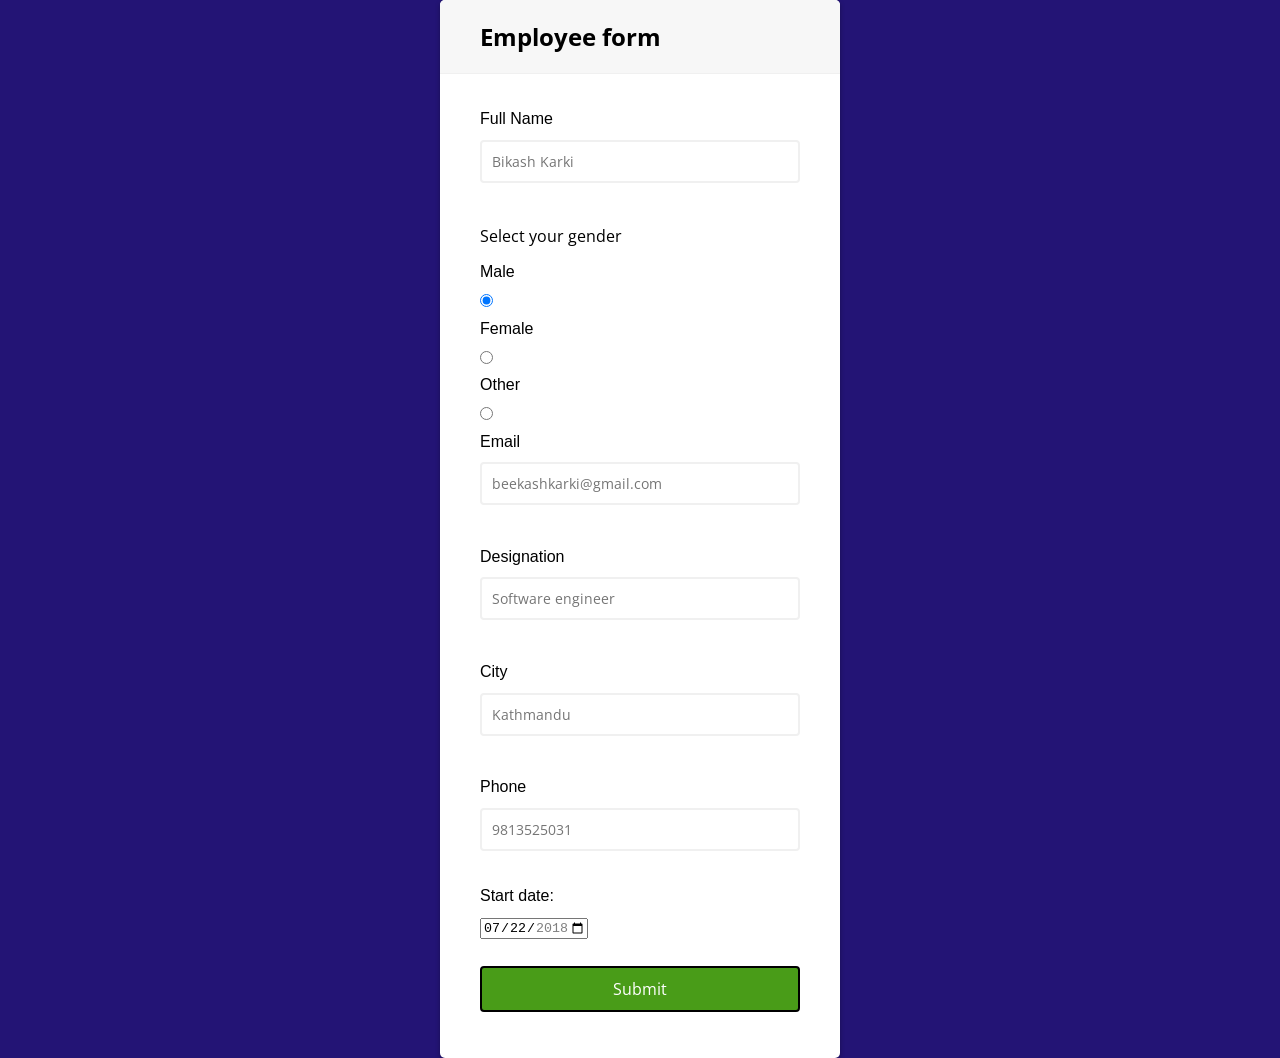
<file: index.html>
<html>
    <head>
        <title>Employee account</title>
		<link rel="stylesheet" href="style.css">
		
    </head>
<body>
<div class="container">
	<div class="header">
		<h2>Employee form</h2>
	</div>
	<form id="form" class="form">
		<div class="form-control">
			<label for="username">Full Name</label>
			<input type="text" placeholder="Bikash Karki" id="username" />
			<i class="fas fa-check-circle"></i>
			<i class="fas fa-exclamation-circle"></i>
			<small>Error message</small>
		</div>

	<div>
		<p>Select your gender</p>
	<div class="row">
		<div class="col">
			<label for="huey">Male</label>
		  <input type="radio" id="huey" name="drone" value="huey"
			 checked>
		  
		</div>
	
		<div class="col">
			<label for="dewey">Female</label>
		  <input type="radio" id="dewey" name="drone" value="dewey">
		</div>
	
		<div class="col">
			<label for="louie">Other</label>
		  <input type="radio" id="louie" name="drone" value="louie">
		</div>
	</div>
	</div>


		<div class="form-control">
			<label for="username">Email</label>
			<input type="email" placeholder="beekashkarki@gmail.com" id="email" />
			<i class="fas fa-check-circle"></i>
			<i class="fas fa-exclamation-circle"></i>
			<small>Error message</small>
		</div>
		<div class="form-control">
			<label for="username">Designation</label>
			<input type="text" placeholder="Software engineer " id="password"/>
			<i class="fas fa-check-circle"></i>
			<i class="fas fa-exclamation-circle"></i>
			<small>Error message</small>
		</div>
		<div class="form-control">
			<label for="username">City</label>
			<input type="text" placeholder="Kathmandu" id="password2"/>
			<i class="fas fa-check-circle"></i>
			<i class="fas fa-exclamation-circle"></i>
			<small>Error message</small>
		</div>
		<div class="form-control">
			<label for="username">Phone</label>
			<input type="text" placeholder="9813525031" id="password2"/>
			<i class="fas fa-check-circle"></i>
			<i class="fas fa-exclamation-circle"></i>
			<small>Error message</small>
		</div>
		<label for="start">Start date:</label>

<input type="date" id="start" name="trip-start"
       value="2018-07-22"
       min="2018-01-01" max="2018-12-31">

		<button>Submit</button>
	</form>
</div>
<script src="script.js"></script>
</body>
</html>
</file>
<file: style.css>
@import url("https://fonts.googleapis.com/css?family=Muli&display=swap");
@import url("https://fonts.googleapis.com/css?family=Open+Sans:400,500&display=swap");

* {
  box-sizing: border-box;
}

body {
  background-color: #231475;
  font-family: "Open Sans", sans-serif;
  display: flex;
  align-items: center;
  justify-content: center;
  min-height: 100vh;
  margin: 0;
}

.container {
  background-color: #fff;
  border-radius: 5px;
  box-shadow: 0 2px 5px rgba(0, 0, 0, 0.3);
  overflow: hidden;
  width: 400px;
  max-width: 100%;
}

.header {
  border-bottom: 1px solid #f0f0f0;
  background-color: #f7f7f7;
  padding: 20px 40px;
}

.header h2 {
  margin: 0;
}

.form {
  padding: 30px 40px;
}

.form-control {
  margin-bottom: 10px;
  padding-bottom: 20px;
  position: relative;
}

.form-control label {
  display: inline-block;
  margin-bottom: 5px;
}

.form-control input {
  border: 2px solid #f0f0f0;
  border-radius: 4px;
  display: block;
  font-family: inherit;
  font-size: 14px;
  padding: 10px;
  width: 100%;
}

.form-control input:focus {
  outline: 0;
  border-color: #777;
}

.form-control.success input {
  border-color: #2ecc71;
}

.form-control.error input {
  border-color: #e74c3c;
}

.form-control i {
  visibility: hidden;
  position: absolute;
  top: 40px;
  right: 10px;
}

.form-control.success i.fa-check-circle {
  color: #2ecc71;
  visibility: visible;
}

.form-control.error i.fa-exclamation-circle {
  color: #e74c3c;
  visibility: visible;
}

.form-control small {
  color: #e74c3c;
  position: absolute;
  bottom: 0;
  left: 0;
  visibility: hidden;
}

.form-control.error small {
  visibility: visible;
}

label {
  display: block;
  font: 1rem "Fira Sans", sans-serif;
}

input,
label {
  margin: 0.4rem 0;
}

.form button {
  background-color: #499c18;
  border: 2px solid #000000;
  border-radius: 4px;
  color: #fff;
  display: block;
  font-family: inherit;
  font-size: 16px;
  padding: 10px;
  margin-top: 20px;
  width: 100%;
}
label {
  display: block;
  font: 1rem "Fira Sans", sans-serif;
}

input,
label {
  margin: 0.4rem 0;
}
</file>
